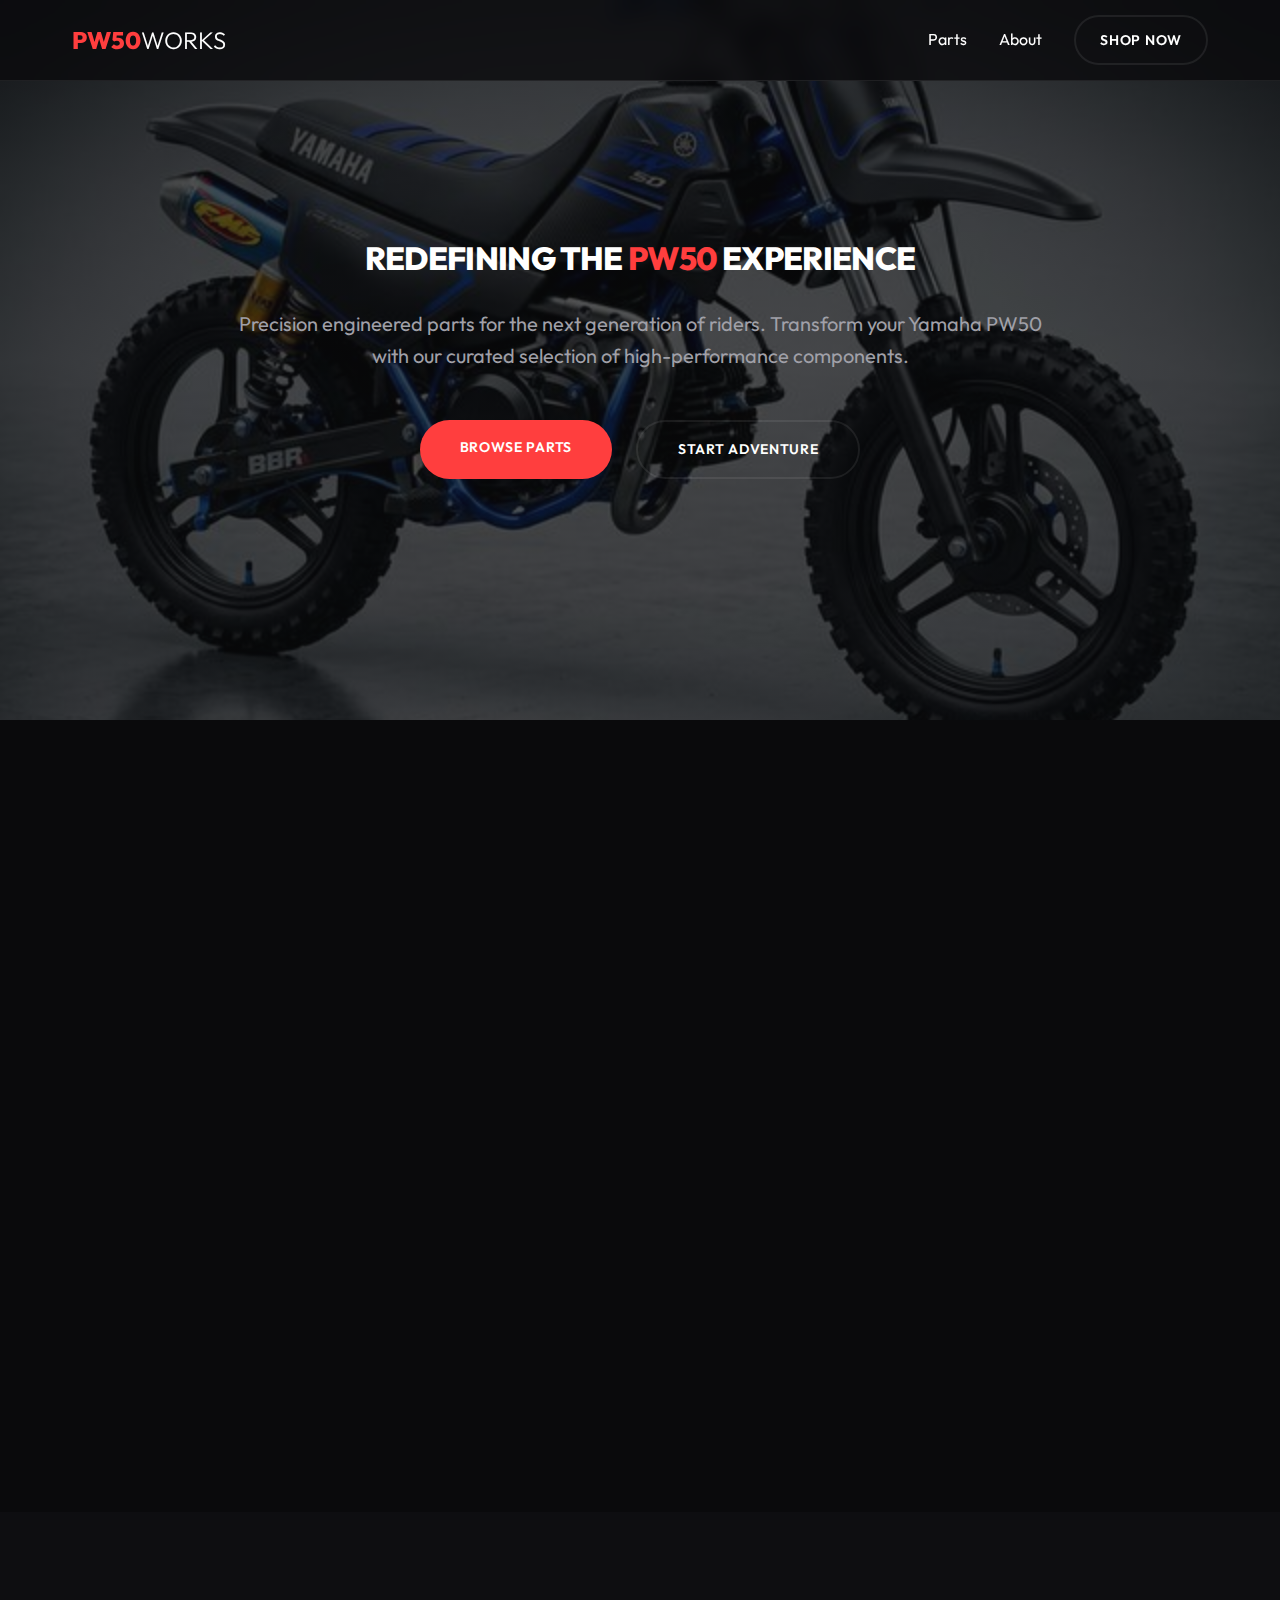
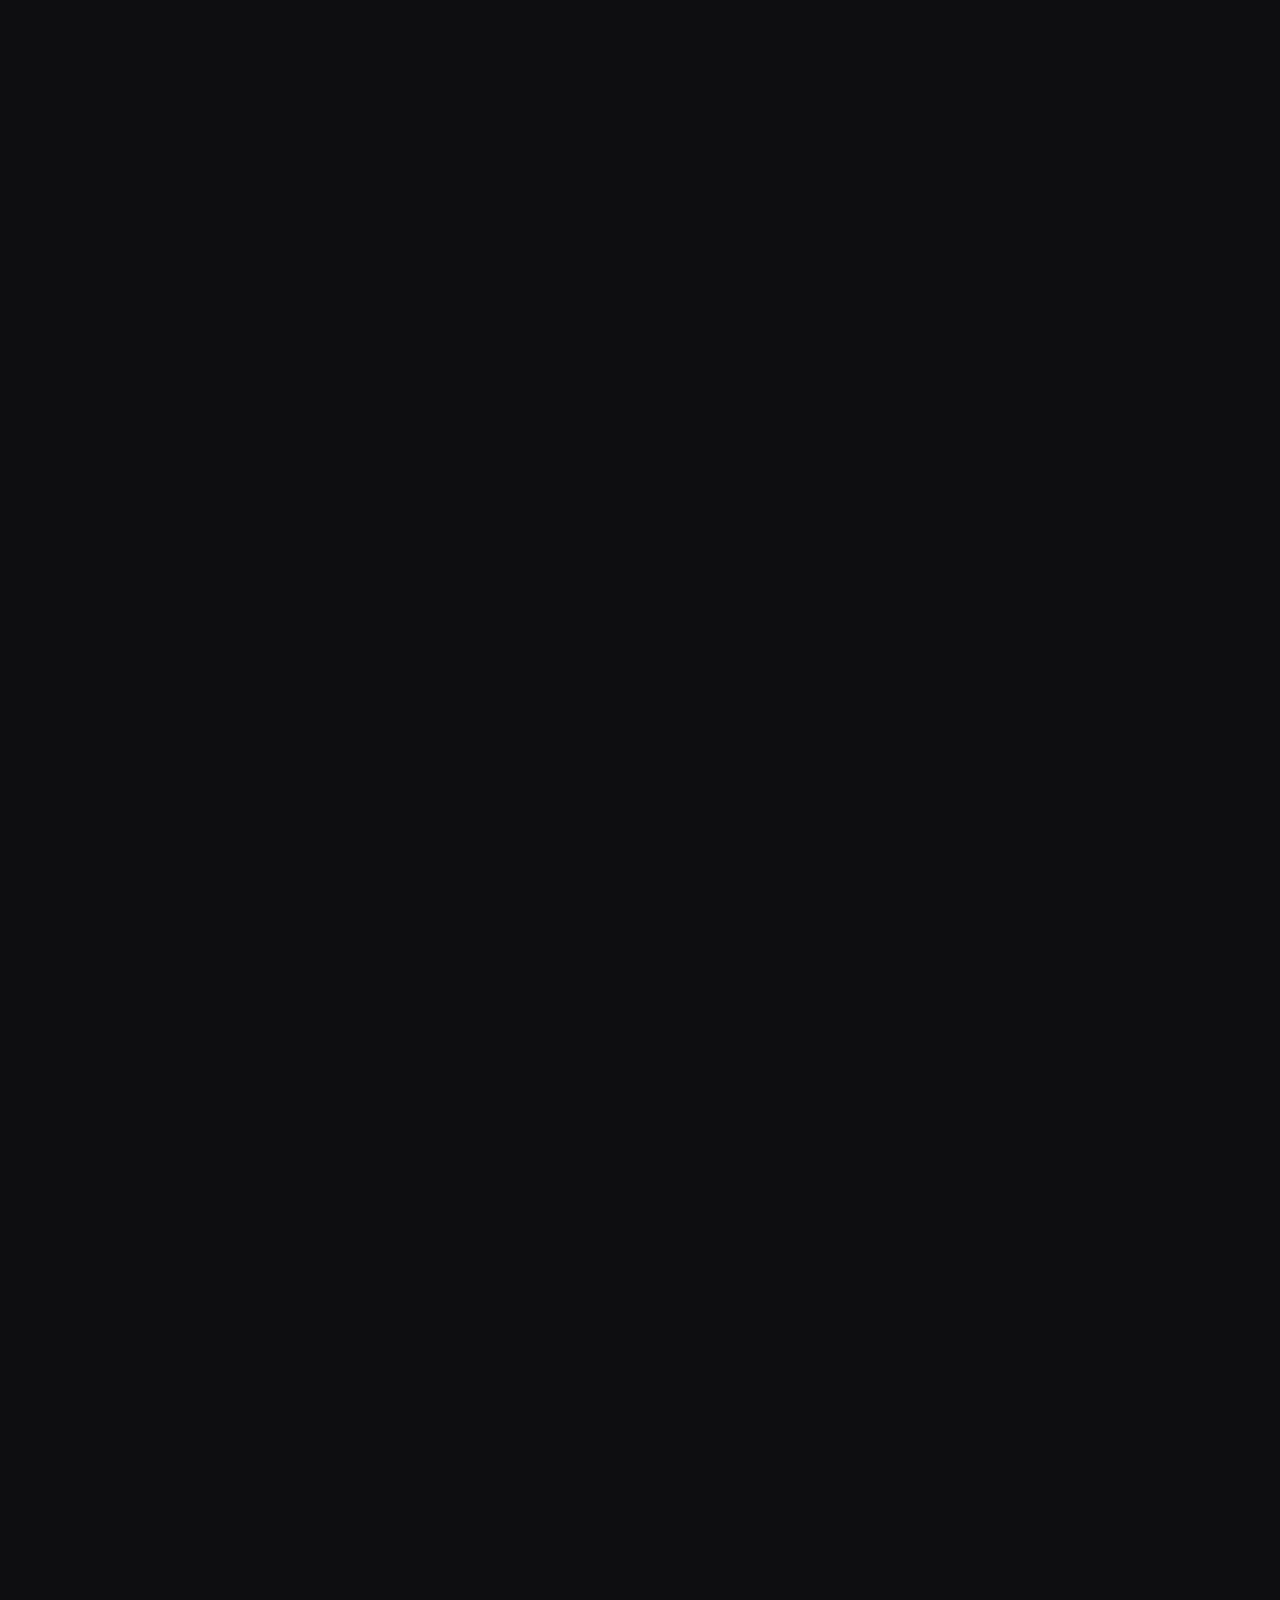
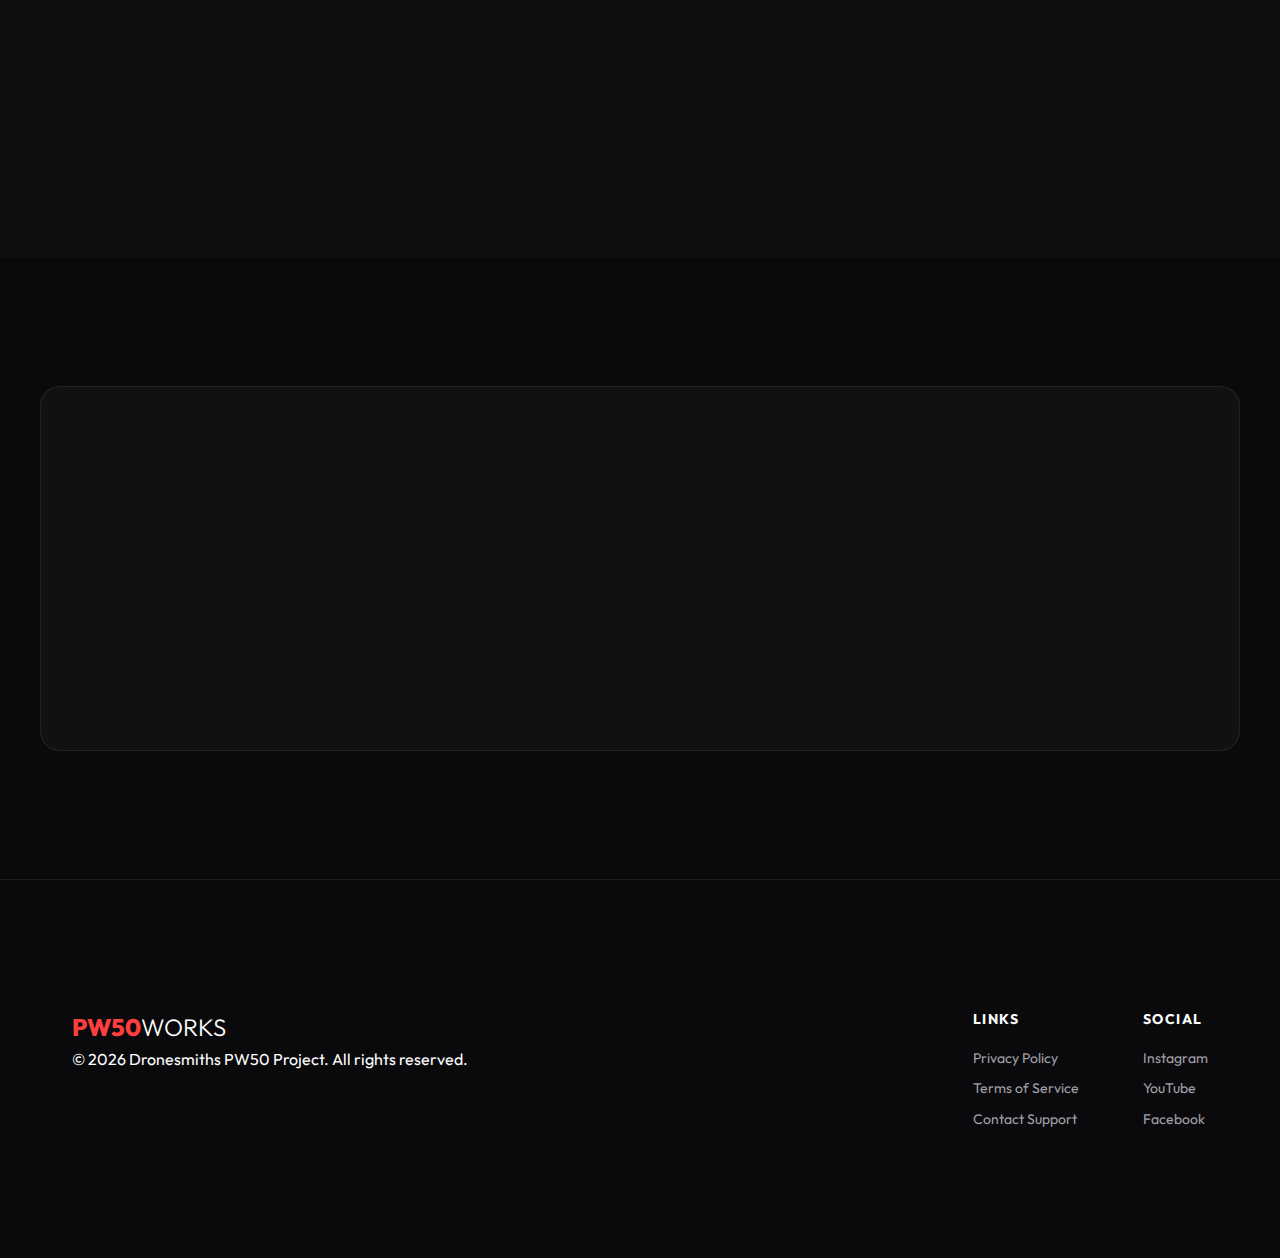
<file: index.html>
<!DOCTYPE html>
<html lang="en">

<head>
    <meta charset="UTF-8">
    <meta name="viewport" content="width=device-width, initial-scale=1.0">
    <title>PW50 Showcase | Custom Parts & Performance Funnel</title>
    <meta name="description"
        content="Premium parts and high-performance upgrades for the Yamaha PW50. Elevate your ride with Dronesmiths custom engineered components.">

    <!-- Open Graph -->
    <meta property="og:title" content="PW50 Showcase | Custom Parts & Performance">
    <meta property="og:description"
        content="Explore the ultimate PW50 parts collection. Built for performance, designed for champions.">
    <meta property="og:type" content="website">

    <link rel="stylesheet" href="style.css">
</head>

<body>
    <header>
        <nav class="container">
            <div class="logo" style="font-size: 1.5rem; font-weight: 800; color: var(--accent-primary);">PW50<span
                    style="color: white; font-weight: 300;">WORKS</span></div>
            <ul>
                <li><a href="#parts">Parts</a></li>
                <li><a href="#about">About</a></li>
                <li><a href="https://aftermarketminis.com" class="btn btn-outline" style="padding: 0.75rem 1.5rem;">Shop
                        Now</a>
                </li>
            </ul>
        </nav>
    </header>

    <main>
        <section class="hero section-padding"
            style="position: relative; overflow: hidden; min-height: 80vh; display: flex; align-items: center;">
            <div
                style="position: absolute; top: 0; left: 0; width: 100%; height: 100%; background: linear-gradient(rgba(10, 10, 12, 0.7), rgba(10, 10, 12, 0.7)), url('images/hero.png') center/cover no-repeat; z-index: -1;">
            </div>
            <div class="container hero-content">
                <h1 class="reveal" style="margin-bottom: 2rem;">REDEFINING THE <span
                        style="color: var(--accent-primary);">PW50</span> EXPERIENCE</h1>
                <p class="reveal" style="font-size: 1.25rem; color: var(--text-secondary); margin-bottom: 3rem;">
                    Precision engineered parts for the next generation of riders. Transform your Yamaha PW50 with our
                    curated selection of high-performance components.</p>
                <div class="reveal hero-actions">
                    <a href="#parts" class="btn btn-primary">Browse Parts</a>
                    <a href="#memories" class="btn btn-outline">Start Adventure</a>
                </div>
            </div>
        </section>

        <section id="memories" class="section-padding" style="background-color: var(--bg-primary);">
            <div class="container">
                <div class="grid grid-2 memories-grid">
                    <div class="reveal">
                        <span
                            style="color: var(--accent-primary); font-weight: 800; letter-spacing: 0.2rem; text-transform: uppercase; font-size: 0.8rem; margin-bottom: 1rem; display: block;">Built
                            for First Memories</span>
                        <h2 style="margin-bottom: 2rem;">WHERE THE <span
                                style="color: var(--accent-secondary);">JOURNEY</span> BEGINS</h2>
                        <p style="color: var(--text-secondary); font-size: 1.1rem; margin-bottom: 2rem;">The Yamaha PW50
                            isn't just a motorcycle; it's a rite of passage. It's the moment they learn balance, the
                            sound of the first throttle twist, and the pure joy of the trail. We build parts that make
                            those moments safer, faster, and more fun.</p>
                        <ul style="color: var(--text-primary); margin-bottom: 2rem; display: grid; gap: 1rem;">
                            <li style="display: flex; align-items: center; gap: 1rem;">
                                <div
                                    style="width: 8px; height: 8px; background: var(--accent-primary); border-radius: 50%;">
                                </div> Engineered for safety
                            </li>
                            <li style="display: flex; align-items: center; gap: 1rem;">
                                <div
                                    style="width: 8px; height: 8px; background: var(--accent-primary); border-radius: 50%;">
                                </div> Performance for confidence
                            </li>
                            <li style="display: flex; align-items: center; gap: 1rem;">
                                <div
                                    style="width: 8px; height: 8px; background: var(--accent-primary); border-radius: 50%;">
                                </div> Reliable for long days
                            </li>
                        </ul>
                    </div>
                    <div class="reveal memories-image-container">
                        <img src="images/adventure.png" alt="Kid Riding PW50 at Sunset"
                            style="width: 100%; transition: transform 0.5s ease;">
                        <div class="glass-card memories-badge" style="padding: 1.5rem; max-width: 250px;">
                            <p style="font-weight: 800; font-size: 1.2rem;">"The perfect first bike."</p>
                            <p style="font-size: 0.8rem; color: var(--text-secondary);">— Weekend Rider Magazine</p>
                        </div>
                    </div>
                </div>
            </div>
        </section>

        <section id="parts" class="section-padding" style="background-color: var(--bg-secondary);">
            <div class="container">
                <div style="margin-bottom: 4rem; text-align: center;">
                    <h2 class="reveal" style="font-size: 3rem; margin-bottom: 1rem;">FEATURED COMPONENTS</h2>
                    <p class="reveal" style="color: var(--text-secondary);">Optimized for durability, speed, and safety.
                    </p>
                </div>

                <div class="grid grid-cols">
                    <!-- Part Card 1 -->
                    <div class="glass-card reveal">
                        <div
                            style="height: 250px; background: #111; margin-bottom: 1.5rem; border-radius: 10px; overflow: hidden;">
                            <img src="images/exhaust.png" alt="PW50 Exhaust"
                                style="width: 100%; height: 100%; object-fit: cover;">
                        </div>
                        <h3 style="font-size: 1.5rem; margin-bottom: 0.5rem;">Racing Exhaust Alpha</h3>
                        <p style="color: var(--text-secondary); margin-bottom: 1.5rem; font-size: 0.875rem;">Premium
                            stainless steel construction for maximum power gains and that iconic racing sound.</p>
                        <a href="https://aftermarketminis.com/products/exhaust-alpha" class="btn btn-outline"
                            style="width: 100%; text-align: center;">View on Shopify</a>
                    </div>

                    <!-- Part Card 2 -->
                    <div class="glass-card reveal">
                        <div
                            style="height: 250px; background: #111; margin-bottom: 1.5rem; border-radius: 10px; overflow: hidden;">
                            <img src="images/suspension.png" alt="PW50 Suspension"
                                style="width: 100%; height: 100%; object-fit: cover;">
                        </div>
                        <h3 style="font-size: 1.5rem; margin-bottom: 0.5rem;">Elite Rear Shock</h3>
                        <p style="color: var(--text-secondary); margin-bottom: 1.5rem; font-size: 0.875rem;">Adjustable
                            dampening and heavy-duty spring for superior control on any terrain.</p>
                        <a href="https://aftermarketminis.com/products/shock" class="btn btn-outline"
                            style="width: 100%; text-align: center;">View on Shopify</a>
                    </div>

                    <!-- Part Card 3 -->
                    <div class="glass-card reveal">
                        <div
                            style="height: 250px; background: #111; margin-bottom: 1.5rem; border-radius: 10px; overflow: hidden;">
                            <img src="images/action.png" alt="Custom PW50 Action"
                                style="width: 100%; height: 100%; object-fit: cover;">
                        </div>
                        <h3 style="font-size: 1.5rem; margin-bottom: 0.5rem;">Pro Performance Kit</h3>
                        <p style="color: var(--text-secondary); margin-bottom: 1.5rem; font-size: 0.875rem;">Everything
                            you need to turn the PW50 into a track-ready beast. From decals to engine internals.</p>
                        <a href="https://aftermarketminis.com" class="btn btn-outline"
                            style="width: 100%; text-align: center;">Explore Bundles</a>
                    </div>
                </div>
            </div>
        </section>

        <section id="family" class="section-padding" style="background-color: var(--bg-secondary);">
            <div class="container">
                <div class="family-header">
                    <h2 class="reveal">FAMILY <span style="color: var(--accent-primary);">ADVENTURE</span> HUB</h2>
                    <p class="reveal" style="color: var(--text-secondary); font-size: 1.2rem;">Riding is better
                        together. We're building a community around the lifestyle of youth motocross, family bonding,
                        and exploring the great outdoors.</p>
                </div>
                <div class="reveal family-image-wrapper">
                    <img src="images/family.png" alt="Family Camping with PW50s">
                    <div
                        style="position: absolute; top: 0; left: 0; width: 100%; height: 100%; background: linear-gradient(to top, rgba(10,10,12,0.8), transparent);">
                    </div>
                    <div class="family-overlay">
                        <h3 style="margin-bottom: 1rem;">NOT JUST A BIKE, <br>A LIFESTYLE.</h3>
                        <p style="color: var(--text-secondary); margin-bottom: 2rem; max-width: 500px;">From backyard
                            tracks to mountain trails, the PW50 is the heartbeat of your family's weekend adventures.
                        </p>
                        <a href="https://instagram.com" class="btn btn-primary">Join the Community</a>
                    </div>
                </div>
            </div>
        </section>

        <section id="funnel" class="section-padding">
            <div class="container glass-card" style="text-align: center; padding: 4rem;">
                <h2 class="reveal" style="font-size: 3rem; margin-bottom: 1.5rem;">READY TO UPGRADE?</h2>
                <p class="reveal"
                    style="font-size: 1.25rem; color: var(--text-secondary); margin-bottom: 2.5rem; max-width: 600px; margin-left: auto; margin-right: auto;">
                    Join thousands of Yamaha PW50 enthusiasts who choose Dronesmiths for their performance needs.</p>
                <a href="https://shopify.com" class="btn btn-primary reveal">Go to Shopify Store</a>
            </div>
        </section>
    </main>

    <footer class="section-padding footer-main">
        <div class="container footer-grid">
            <div class="footer-brand">
                <div class="logo">
                    PW50<span>WORKS</span></div>
                <p>© 2026 Dronesmiths PW50 Project. All rights reserved.</p>
            </div>
            <div class="footer-links-container">
                <div class="footer-column">
                    <h4>Links</h4>
                    <ul>
                        <li><a href="#">Privacy Policy</a></li>
                        <li><a href="#">Terms of Service</a></li>
                        <li><a href="#">Contact Support</a></li>
                    </ul>
                </div>
                <div class="footer-column">
                    <h4>Social</h4>
                    <ul>
                        <li><a href="#">Instagram</a></li>
                        <li><a href="#">YouTube</a></li>
                        <li><a href="#">Facebook</a></li>
                    </ul>
                </div>
            </div>
        </div>
    </footer>

    <script>
        // Reveal animation on scroll
        const observerOptions = {
            threshold: 0.1
        };

        const observer = new IntersectionObserver((entries) => {
            entries.forEach(entry => {
                if (entry.isIntersecting) {
                    entry.target.classList.add('active');
                }
            });
        }, observerOptions);

        document.querySelectorAll('.reveal').forEach(el => observer.observe(el));
    </script>
</body>

</html>
</file>
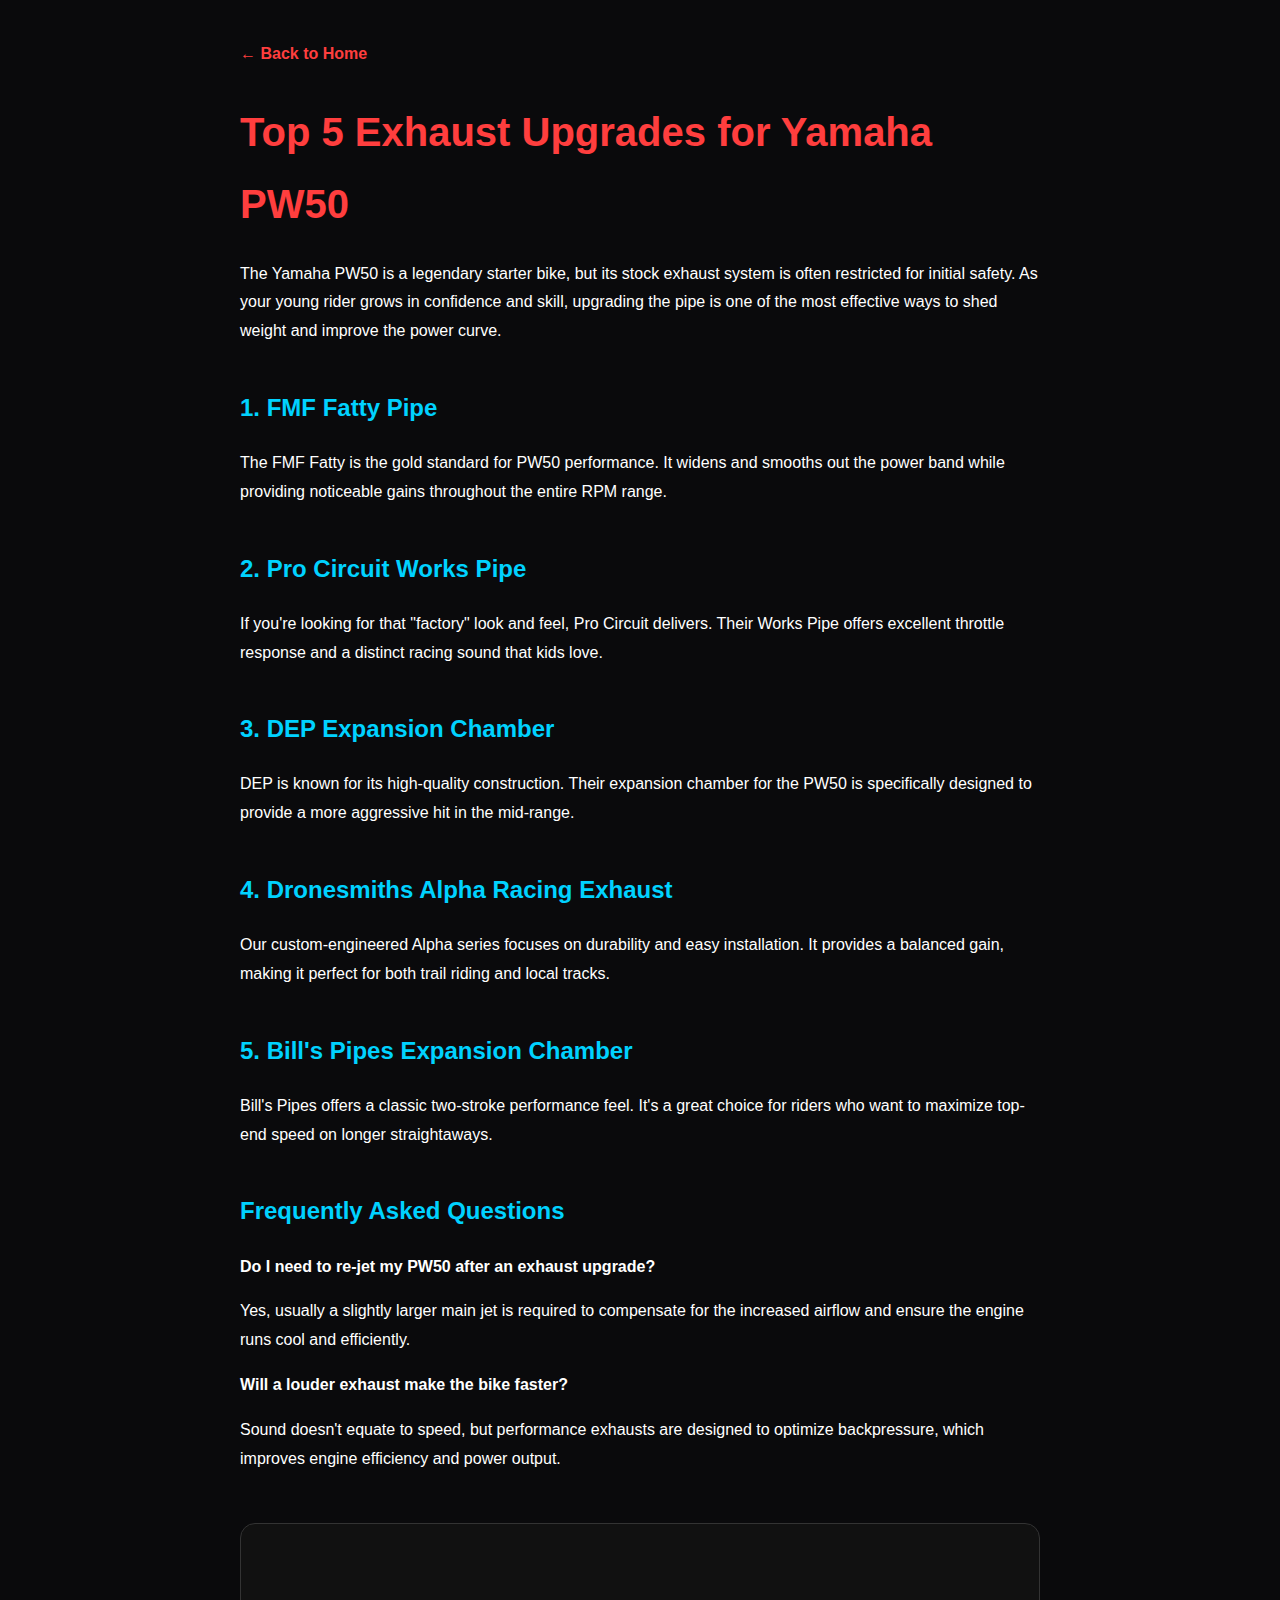
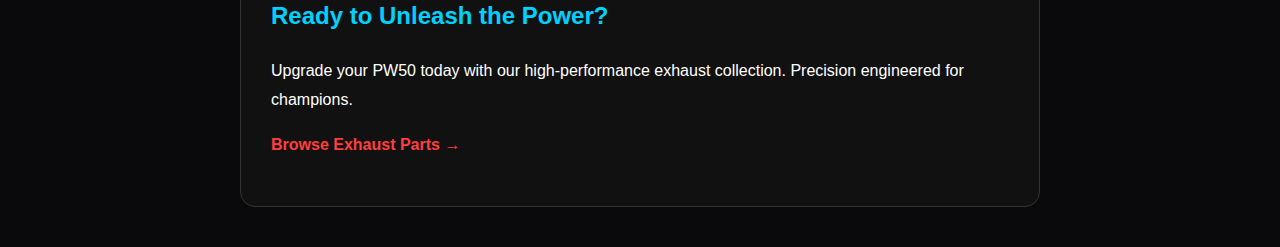
<file: blog/performance-upgrades/top-5-exhaust-upgrades/index.html>
<!doctype html>
<html lang="en">

<head>
    <meta charset="utf-8" />
    <meta name="viewport" content="width=device-width,initial-scale=1" />
    <title>Top 5 Exhaust Upgrades for Yamaha PW50 | PW50WORKS Performance</title>
    <meta name="description"
        content="Discover the best exhaust upgrades for your Yamaha PW50. Improve power, reduce weight, and get that iconic racing sound with our top 5 picks." />
    <link rel="canonical"
        href="https://d3hpz6cm52d433.cloudfront.net/blog/performance-upgrades/top-5-exhaust-upgrades/" />
    <style>
        body {
            font-family: sans-serif;
            background: #0a0a0c;
            color: white;
            margin: 0;
            padding: 0;
        }

        main {
            max-width: 800px;
            margin: 0 auto;
            padding: 40px 20px;
            line-height: 1.8;
        }

        h1 {
            color: #ff3e3e;
            font-size: 2.5rem;
            margin-bottom: 20px;
        }

        h2 {
            color: #00d2ff;
            margin-top: 40px;
        }

        a {
            color: #ff3e3e;
            text-decoration: none;
            font-weight: bold;
        }

        .cta-box {
            margin-top: 50px;
            padding: 30px;
            border: 1px solid #333;
            border-radius: 15px;
            background: #111;
        }

        ul {
            padding-left: 20px;
        }

        li {
            margin-bottom: 10px;
        }
    </style>
</head>

<body>

    <main>
        <a href="/">&larr; Back to Home</a>
        <h1>Top 5 Exhaust Upgrades for Yamaha PW50</h1>
        <p>The Yamaha PW50 is a legendary starter bike, but its stock exhaust system is often restricted for initial
            safety. As your young rider grows in confidence and skill, upgrading the pipe is one of the most effective
            ways to shed weight and improve the power curve.</p>

        <h2>1. FMF Fatty Pipe</h2>
        <p>The FMF Fatty is the gold standard for PW50 performance. It widens and smooths out the power band while
            providing noticeable gains throughout the entire RPM range.</p>

        <h2>2. Pro Circuit Works Pipe</h2>
        <p>If you're looking for that "factory" look and feel, Pro Circuit delivers. Their Works Pipe offers excellent
            throttle response and a distinct racing sound that kids love.</p>

        <h2>3. DEP Expansion Chamber</h2>
        <p>DEP is known for its high-quality construction. Their expansion chamber for the PW50 is specifically designed
            to provide a more aggressive hit in the mid-range.</p>

        <h2>4. Dronesmiths Alpha Racing Exhaust</h2>
        <p>Our custom-engineered Alpha series focuses on durability and easy installation. It provides a balanced gain,
            making it perfect for both trail riding and local tracks.</p>

        <h2>5. Bill's Pipes Expansion Chamber</h2>
        <p>Bill's Pipes offers a classic two-stroke performance feel. It's a great choice for riders who want to
            maximize top-end speed on longer straightaways.</p>

        <section>
            <h2>Frequently Asked Questions</h2>
            <div class="faq-item">
                <p><strong>Do I need to re-jet my PW50 after an exhaust upgrade?</strong></p>
                <p>Yes, usually a slightly larger main jet is required to compensate for the increased airflow and
                    ensure the engine runs cool and efficiently.</p>
            </div>
            <div class="faq-item">
                <p><strong>Will a louder exhaust make the bike faster?</strong></p>
                <p>Sound doesn't equate to speed, but performance exhausts are designed to optimize backpressure, which
                    improves engine efficiency and power output.</p>
            </div>
        </section>

        <section class="cta-box">
            <h2>Ready to Unleash the Power?</h2>
            <p>Upgrade your PW50 today with our high-performance exhaust collection. Precision engineered for champions.
            </p>
            <p><a href="/#parts">Browse Exhaust Parts &rarr;</a></p>
        </section>
    </main>

</body>

</html>
</file>
<file: style.css>
@import url('https://fonts.googleapis.com/css2?family=Outfit:wght@300;400;600;800&display=swap');

:root {
    --bg-primary: #0a0a0c;
    --bg-secondary: #0e0e11;
    --accent-primary: #ff3e3e;
    /* Racing Red */
    --accent-secondary: #00d2ff;
    /* Electric Blue */
    --accent-tertiary: #ffcc00;
    /* Racing Yellow */
    --text-primary: #ffffff;
    --text-secondary: #a0a0a8;
    --glass-bg: rgba(255, 255, 255, 0.03);
    --glass-border: rgba(255, 255, 255, 0.08);
    --transition-fast: 0.2s cubic-bezier(0.4, 0, 0.2, 1);
    --transition-slow: 0.6s cubic-bezier(0.16, 1, 0.3, 1);
}

* {
    margin: 0;
    padding: 0;
    box-sizing: border-box;
}

body {
    font-family: 'Outfit', sans-serif;
    background-color: var(--bg-primary);
    color: var(--text-primary);
    line-height: 1.6;
    overflow-x: hidden;
}

h1,
h2,
h3 {
    font-weight: 800;
    letter-spacing: -0.02em;
    line-height: 1.1;
}

a {
    text-decoration: none;
    color: inherit;
    transition: var(--transition-fast);
}

ul {
    list-style: none;
}

img {
    max-width: 100%;
    display: block;
}

/* Layout Utilities */
.container {
    max-width: 1200px;
    margin: 0 auto;
    padding: 0 2rem;
}

.section-padding {
    padding: 8rem 0;
}

.grid {
    display: grid;
    gap: 2rem;
}

.grid-2 {
    grid-template-columns: 1fr 1fr;
    align-items: center;
}

.grid-cols {
    grid-template-columns: repeat(auto-fit, minmax(300px, 1fr));
}

/* Header */
header {
    position: fixed;
    top: 0;
    left: 0;
    width: 100%;
    z-index: 1000;
    background: rgba(10, 10, 12, 0.8);
    backdrop-filter: blur(10px);
    -webkit-backdrop-filter: blur(10px);
    border-bottom: 1px solid var(--glass-border);
}

nav {
    display: flex;
    justify-content: space-between;
    align-items: center;
    height: 80px;
}

nav ul {
    display: flex;
    gap: 2rem;
    align-items: center;
}

.logo {
    font-size: 1.5rem;
    font-weight: 800;
    color: var(--accent-primary);
}

.logo span {
    color: white;
    font-weight: 300;
}

/* Hero */
.hero-content {
    text-align: center;
    max-width: 900px;
    margin: 0 auto;
}

.hero-actions {
    display: flex;
    gap: 1.5rem;
    justify-content: center;
}

/* Memories Section */
.memories-grid {
    gap: 4rem;
}

.memories-image-container {
    position: relative;
}

.memories-image-container img {
    border-radius: 30px;
    box-shadow: 0 30px 60px rgba(0, 0, 0, 0.5);
    transition: var(--transition-slow);
}

.memories-badge {
    position: absolute;
    bottom: -20px;
    left: -20px;
    z-index: 10;
}

/* Family Section */
.family-header {
    text-align: center;
    max-width: 800px;
    margin: 0 auto 4rem;
}

.family-image-wrapper {
    border-radius: 40px;
    overflow: hidden;
    position: relative;
    height: 600px;
}

.family-image-wrapper img {
    width: 100%;
    height: 100%;
    object-fit: cover;
    transition: filter 0.5s ease;
}

.family-overlay {
    position: absolute;
    bottom: 4rem;
    left: 4rem;
    right: 4rem;
    z-index: 10;
}

/* Footer */
.footer-main {
    border-top: 1px solid var(--glass-border);
}

.footer-grid {
    display: flex;
    justify-content: space-between;
    align-items: start;
}

.footer-links-container {
    display: flex;
    gap: 4rem;
}

.footer-column h4 {
    margin-bottom: 1rem;
    font-size: 0.875rem;
    text-transform: uppercase;
    letter-spacing: 0.1em;
}

.footer-column ul {
    color: var(--text-secondary);
    font-size: 0.875rem;
    display: grid;
    gap: 0.5rem;
}

/* UI Components */
.btn {
    display: inline-block;
    padding: 1rem 2.5rem;
    border-radius: 50px;
    font-weight: 600;
    text-transform: uppercase;
    font-size: 0.875rem;
    letter-spacing: 0.05em;
    cursor: pointer;
    border: none;
    transition: var(--transition-slow);
}

.btn-primary {
    background-color: var(--accent-primary);
    color: white;
}

.btn-primary:hover {
    transform: translateY(-5px);
    box-shadow: 0 10px 20px rgba(255, 62, 62, 0.3);
}

.btn-outline {
    background-color: transparent;
    border: 2px solid var(--glass-border);
    color: white;
}

.btn-outline:hover {
    background-color: var(--glass-bg);
    border-color: white;
}

.glass-card {
    background: var(--glass-bg);
    backdrop-filter: blur(10px);
    -webkit-backdrop-filter: blur(10px);
    border: 1px solid var(--glass-border);
    border-radius: 20px;
    padding: 2rem;
    transition: var(--transition-slow);
}

.glass-card:hover {
    border-color: rgba(255, 255, 255, 0.3);
    transform: scale(1.02);
}

/* Animations */
.reveal {
    opacity: 0;
    transform: translateY(30px);
    transition: all 0.8s ease-out;
}

.reveal.active {
    opacity: 1;
    transform: translateY(0);
}

.glass-card:hover img {
    transform: scale(1.05);
}

#memories img:hover {
    transform: scale(1.02) rotate(1deg);
}

#family:hover img {
    filter: saturate(1.2) brightness(1.1);
}

/* --- Responsive Overrides --- */
@media (max-width: 1024px) {
    .section-padding {
        padding: 6rem 0;
    }

    .grid-2 {
        gap: 2rem;
    }
}

@media (max-width: 768px) {
    .container {
        padding: 0 1.5rem;
    }

    nav {
        height: auto;
        padding: 1.5rem 0;
        flex-direction: column;
        gap: 1rem;
    }

    .grid-2 {
        grid-template-columns: 1fr !important;
        text-align: center;
        gap: 3rem;
    }

    .grid-2 ul {
        justify-content: center;
        text-align: left;
    }

    h1 {
        font-size: 2.5rem !important;
    }

    h2 {
        font-size: 2.2rem !important;
    }

    .memories-image-container {
        display: flex;
        flex-direction: column;
        gap: 1.5rem;
    }

    .memories-badge {
        position: static !important;
        width: 100% !important;
        max-width: none !important;
        transform: none !important;
        margin-top: -1rem;
    }

    .family-image-wrapper {
        height: 300px;
        border-radius: 20px;
    }

    .family-overlay {
        position: relative;
        bottom: 0;
        left: 0;
        right: 0;
        padding: 2.5rem 1.5rem;
        background: var(--bg-secondary);
        border-radius: 0 0 20px 20px;
        text-align: center;
    }

    .footer-grid {
        flex-direction: column;
        gap: 3rem;
        text-align: center;
        align-items: center;
    }

    .footer-links-container {
        flex-direction: column;
        gap: 2rem;
    }
}

/* Custom Scrollbar */
::-webkit-scrollbar {
    width: 8px;
}

::-webkit-scrollbar-track {
    background: var(--bg-primary);
}

::-webkit-scrollbar-thumb {
    background: var(--bg-secondary);
    border-radius: 10px;
}

::-webkit-scrollbar-thumb:hover {
    background: var(--accent-primary);
}
</file>
